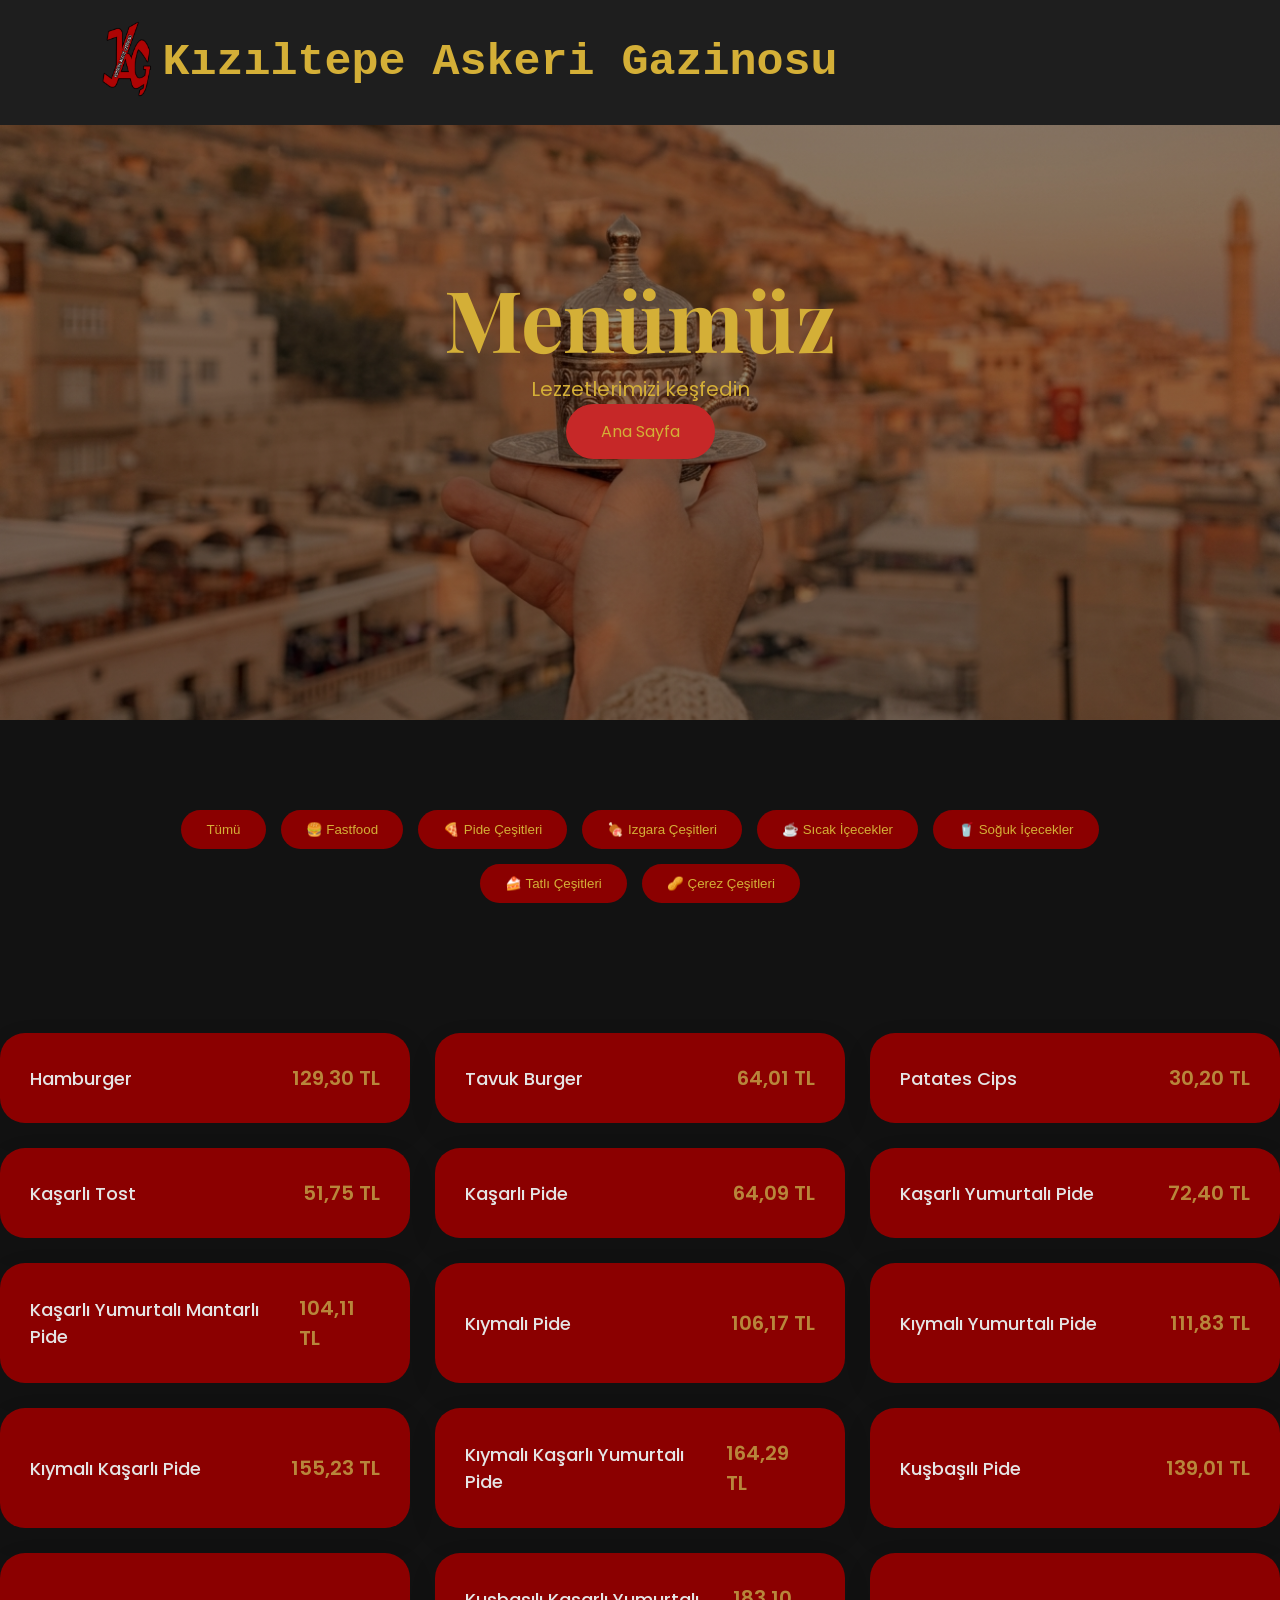
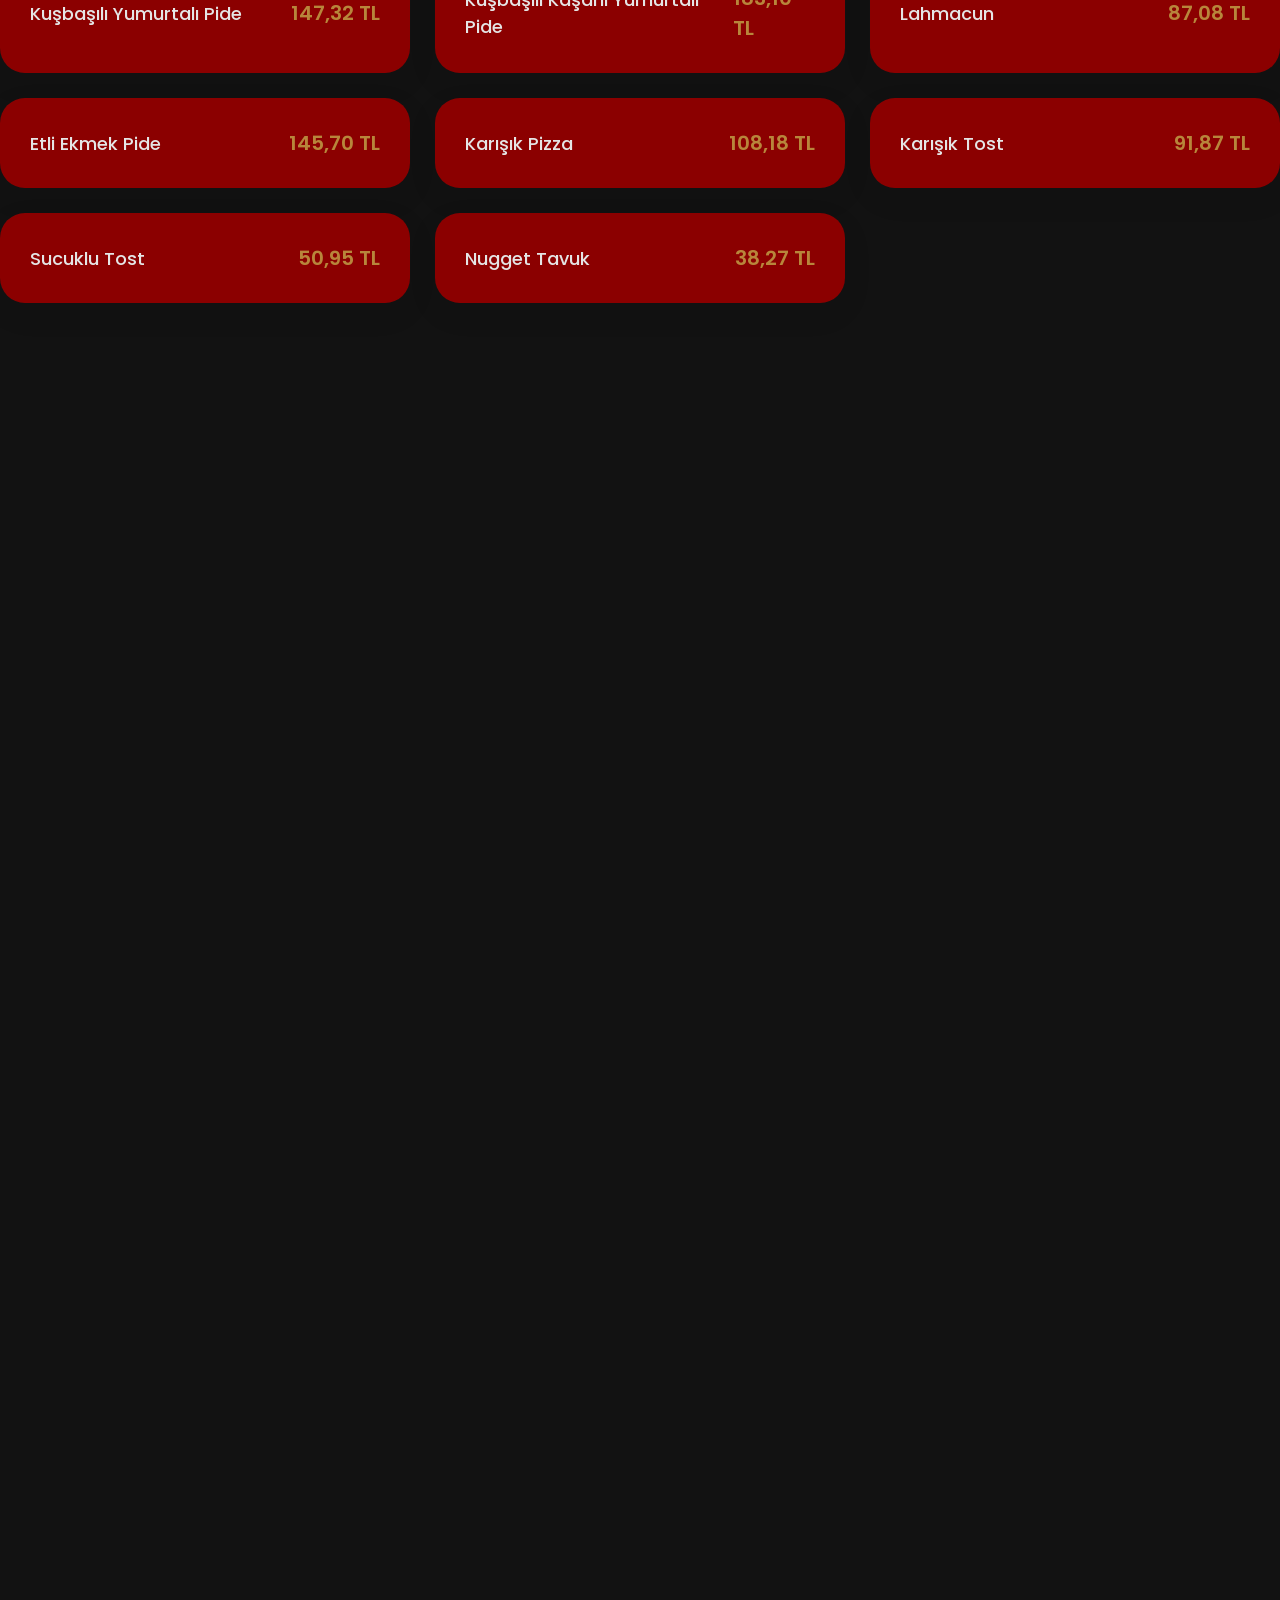
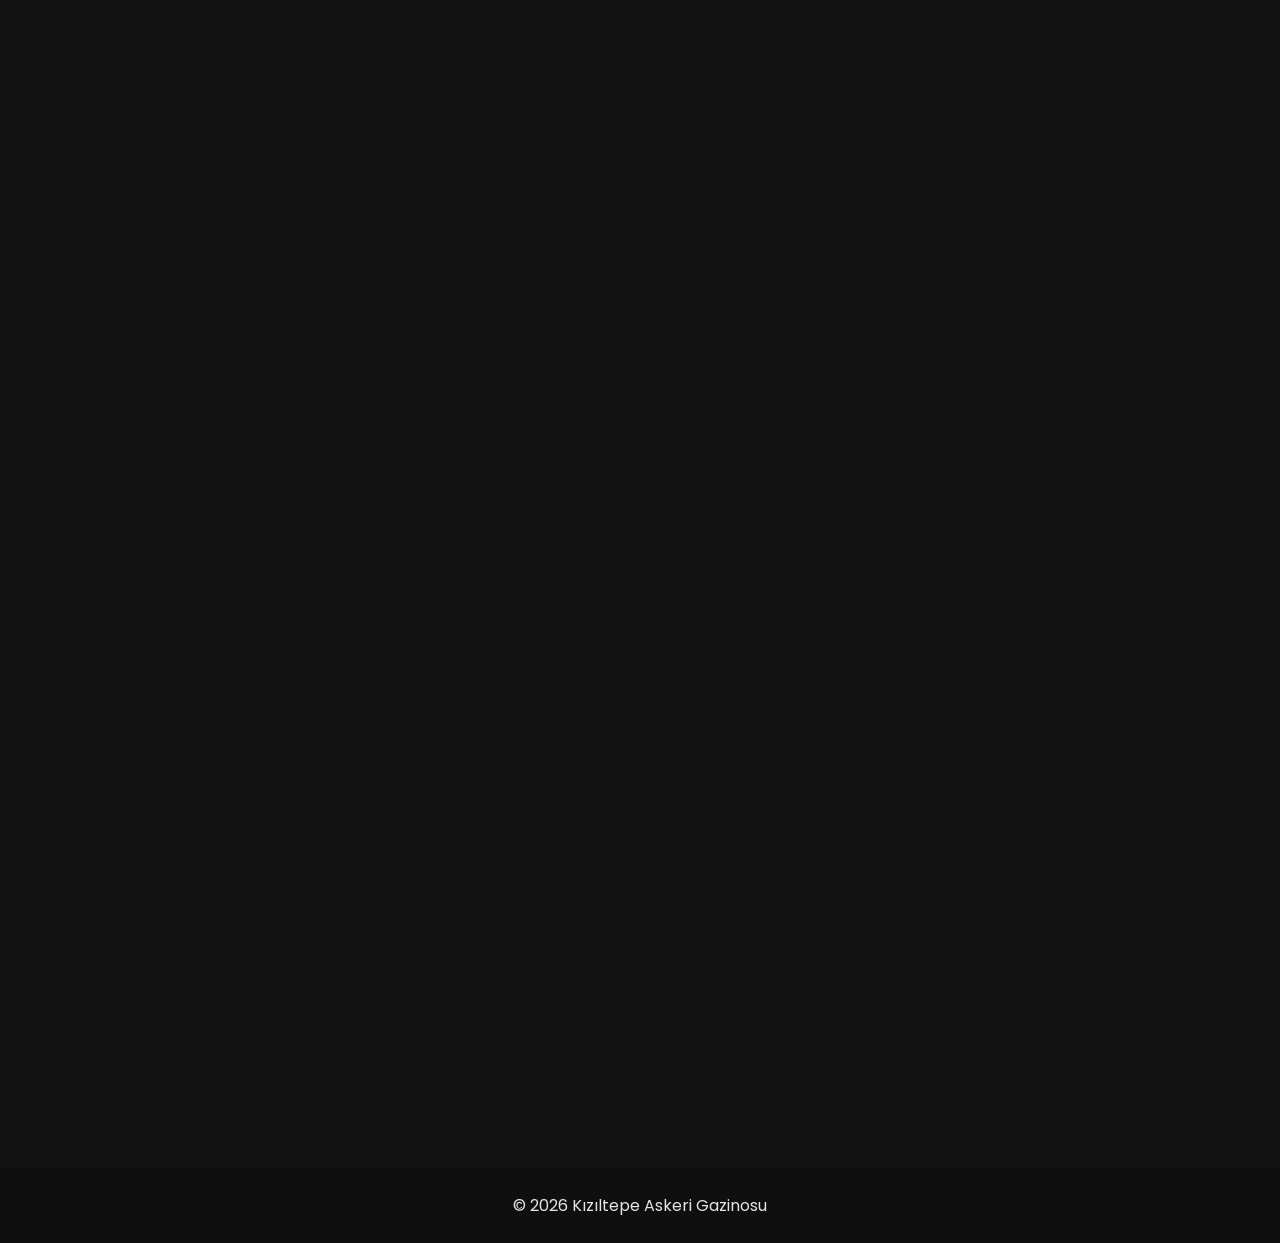
<file: menu.html>
<!DOCTYPE html>
<html lang="tr">

<head>

<meta charset="UTF-8">
<meta name="viewport" content="width=device-width, initial-scale=1.0">

<title>Kızıltepe Askeri Gazinosu Menü</title>

<link rel="preconnect" href="https://fonts.googleapis.com">
<link rel="preconnect" href="https://fonts.gstatic.com" crossorigin>

	<link rel="icon" type="image/png" href="images/kag.png">

<link href="https://fonts.googleapis.com/css2?family=Playfair+Display:wght@700&family=Poppins:wght@300;400;500;600&display=swap" rel="stylesheet">

<link rel="stylesheet" href="css/style.css">

</head>


<body>


<nav class="navbar">

  <div class="logo-alan">
   <a href="index.html">  <img class= "logo-img" src="images/kag.png">  </a> 
	 <h1 class="logo">Kızıltepe Askeri Gazinosu</h1>
    </div>





</nav>



<header class="menu-header">

<h1>Menümüz</h1>

<p>
Lezzetlerimizi keşfedin
</p>


<a href="index.html" class="btn">
Ana Sayfa
</a>

</header>



<section class="menu">


<div class="categories">

<button onclick="filterMenu('all')">
Tümü
</button>

<button onclick="filterMenu('fastfood')">
🍔 Fastfood 
</button>

<button onclick="filterMenu('bread')">
🍕 Pide Çeşitleri
</button>

<button onclick="filterMenu('grill')">
🍖 Izgara Çeşitleri
</button>

<button onclick="filterMenu('hot')">
☕ Sıcak İçecekler
</button>

<button onclick="filterMenu('cold')">
🥤 Soğuk İçecekler
</button>

<button onclick="filterMenu('dessert')">
🍰 Tatlı Çeşitleri
</button>

<button onclick="filterMenu('snack')">
🥜 Çerez Çeşitleri
</button>




</div>

</section>

<div class="menu-grid">



<div class="product fastfood">

<h3>
Hamburger
</h3>

<span>
129,30 TL
</span>


</div>




<div class="product fastfood">

<h3>
Tavuk Burger
</h3>

<span>
64,01 TL
</span>

</div>




<div class="product fastfood">

<h3>
Patates Cips
</h3>

<span>
30,20 TL
</span>

</div>




<div class="product fastfood">

<h3>
Kaşarlı Tost
</h3>

<span>
51,75 TL
</span>

</div>


<div class="product bread">

<h3>
Kaşarlı Pide
</h3>

<span>
64,09 TL
</span>

</div>


<div class="product bread">

<h3>
Kaşarlı Yumurtalı Pide
</h3>

<span>
72,40 TL
</span>

</div>


<div class="product bread">

<h3>
Kaşarlı Yumurtalı Mantarlı Pide
</h3>

<span>
104,11 TL
</span>

</div>


<div class="product bread">

<h3>
Kıymalı Pide
</h3>

<span>
106,17 TL
</span>

</div>

<div class="product bread">

<h3>
Kıymalı Yumurtalı Pide
</h3>

<span>
111,83 TL
</span>

</div>

<div class="product bread">

<h3>
Kıymalı Kaşarlı Pide
</h3>

<span>
155,23 TL
</span>

</div>

<div class="product bread">

<h3>
Kıymalı Kaşarlı Yumurtalı Pide
</h3>

<span>
164,29 TL
</span>

</div>



<div class="product bread">

<h3>
Kuşbaşılı Pide
</h3>

<span>
139,01 TL
</span>

</div>



<div class="product bread">

<h3>
Kuşbaşılı Yumurtalı Pide
</h3>

<span>
147,32 TL
</span>

</div>


<div class="product bread">

<h3>
Kuşbaşılı Kaşarlı Yumurtalı Pide
</h3>

<span>
183,10 TL
</span>

</div>

<div class="product bread">

<h3>
Lahmacun
</h3>

<span>
87,08 TL
</span>

</div>

<div class="product bread">

<h3>
Etli Ekmek Pide
</h3>

<span>
145,70 TL
</span>

</div>


<div class="product bread">

<h3>
Karışık Pizza
</h3>

<span>
108,18 TL
</span>

</div>
















<div class="product fastfood">

<h3>
Karışık Tost
</h3>

<span>
91,87 TL
</span>

</div>




<div class="product fastfood">

<h3>
Sucuklu Tost
</h3>

<span>
50,95 TL
</span>

</div>




<div class="product fastfood">

<h3>
Nugget Tavuk
</h3>

<span>
38,27 TL
</span>

</div>



<div class="product grill">

<h3>
Adana Kebap
</h3>

<span>
144,88 TL
</span>

</div>

<div class="product grill">

<h3>
Adana Kebap Servis
</h3>

<span>
211,02 TL
</span>

</div>



<div class="product grill">

<h3>
Tavuk Kanat Servis
</h3>

<span>
182,52 TL
</span>

</div>



<div class="product grill">

<h3>
Tavuk Pirzola
</h3>

<span>
152,93 TL
</span>

</div>



<div class="product grill">

<h3>
Tavuk Pirzola Servis
</h3>

<span>
157,37 TL
</span>

</div>



<div class="product grill">

<h3>
Tavuk Şiş
</h3>

<span>
109,38 TL
</span>

</div>



<div class="product grill">

<h3>
Tavuk Şiş Servis
</h3>

<span>
118,78 TL
</span>

</div>


<div class="product hot">

<h3>
Çay
</h3>

<span>
7,50 TL
</span>

</div>

<div class="product hot">

<h3>
Fincan Çay
</h3>

<span>
10,00 TL
</span>

</div>



<div class="product hot">

<h3>
Türk Kahvesi
</h3>

<span>
20,00 TL
</span>

</div>



<div class="product hot">

<h3>
Dibek Kahvesi
</h3>

<span>
20,00 TL
</span>

</div>



<div class="product hot">

<h3>
Latte
</h3>

<span>
19,12 TL
</span>

</div>





<div class="product hot">

<h3>
2'si 1 arada Şekersiz 
</h3>

<span>
17,42 TL
</span>

</div>


<div class="product hot">

<h3>
3'ü 1 Arada Orijinal Tat
</h3>

<span>
17,42 TL
</span>

</div>




<div class="product hot">

<h3>
3'ü 1 Arada Sütlü Köpüklü
</h3>

<span>
17,42 TL
</span>

</div>



<div class="product hot">

<h3>
Gold Coffee
</h3>

<span>
12,18 TL
</span>

</div>



<div class="product hot">

<h3>
Buzlu Limonata
</h3>

<span>
33,98 TL
</span>

</div>


<div class="product hot">

<h3>
Bitki Çayı
</h3>

<span>
7,50 TL
</span>

</div>



<div class="product cold">

<h3>
Limonata
</h3>

<span>
33,98 TL
</span>

</div>



<div class="product cold">

<h3>
Ayran
</h3>

<span>
17,59 TL
</span>

</div>


<div class="product cold">

<h3>
Churcill
</h3>

<span>
26,44 TL
</span>

</div>



<div class="product cold">

<h3>
Çilekli Süt
</h3>

<span>
14,69 TL
</span>

</div>


<div class="product cold">

<h3>
Muzlu Süt
</h3>

<span>
14,69 TL
</span>

</div>


<div class="product cold">

<h3>
Kakaolu Süt
</h3>

<span>
14,69 TL
</span>

</div>


<div class="product cold">

<h3>
Dimes Ananas
</h3>

<span>
32,95 TL
</span>

</div>



<div class="product cold">

<h3>
Dimes Vişne
</h3>

<span>
34,07 TL
</span>

</div>


<div class="product cold">

<h3>
Dimes Şeftali
</h3>

<span>
34,07 TL
</span>

</div>


<div class="product cold">

<h3>
Dimes Karışık
</h3>

<span>
34,07 TL
</span>

</div>

<div class="product cold">

<h3>
Kızılay Gazoz
</h3>

<span>
18,85 TL
</span>

</div>


<div class="product cold">

<h3>
Kızılay Karadut
</h3>

<span>
16,78 TL
</span>

</div>


<div class="product cold">

<h3>
Kızılay Karpuz - Çilek
</h3>

<span>
16,78 TL
</span>

</div>



<div class="product cold">

<h3>
Kızılay Limon
</h3>

<span>
16,78 TL
</span>

</div>


<div class="product cold">

<h3>
Kızılay Sade
</h3>

<span>
14,11 TL
</span>

</div>


<div class="product cold">

<h3>
Lipton Mango
</h3>

<span>
39,19 TL
</span>

</div>


<div class="product cold">

<h3>
Lipton Şeftali
</h3>

<span>
39,19 TL
</span>

</div>



<div class="product cold">

<h3>
Redbull Enerji İçeceği
</h3>

<span>
70,65 TL
</span>

</div>






<div class="product cold">

<h3>
SevenUP Gazoz
</h3>

<span>
35,63 TL
</span>

</div>





<div class="product cold">

<h3>
Su 0.5LT 
</h3>

<span>
8,33  TL
</span>

</div>



<div class="product cold">

<h3>
Su 1.5LT
</h3>

<span>
15,44  TL
</span>

</div>


<div class="product cold">

<h3>
Pepsi Kola
</h3>

<span>
39,19 TL
</span>

</div>



<div class="product cold">

<h3>
Yedigün 
</h3>

<span>
39,19 TL
</span>

</div>





<div class="product food">

<h3>
Bira Tabağı
</h3>

<span>
77,98 TL
</span>

</div>



<div class="product food">

<h3>
Soğan Halkası Adet
</h3>

<span>
13,89 TL
</span>

</div>



<div class="product snack">

<h3>
Antep Fıstığı
</h3>

<span>
150,99 TL
</span>

</div>



<div class="product snack">

<h3>
Kaju Fıstığı
</h3>

<span>
64,06 TL
</span>

</div>


<div class="product snack">

<h3>
Karışık Asorti Mix
</h3>

<span>
137,27 TL
</span>

</div>


<div class="product snack">

<h3>
Karışık Klasik Paket
</h3>

<span>
29,15 TL
</span>

</div>



<div class="product snack">

<h3>
Kavrulmuş Badem
</h3>

<span>
82,36 TL
</span>

</div>



<div class="product snack">

<h3>
Kızartılmış Yer Fıstığı
</h3>

<span>
22,87 TL
</span>

</div>


<div class="product snack">

<h3>
Popcorn Klasik
</h3>

<span>
33,17 TL
</span>

</div>



<div class="product snack">

<h3>
Popcorn Mevsim Yeşillikli
</h3>

<span>
33,17 TL
</span>

</div>



<div class="product snack">

<h3>
Soslu Karışık Paket 
</h3>

<span>
62,91 TL
</span>

</div>




<div class="product snack">

<h3>
Yer Fıstığı
</h3>

<span>
27,45 TL
</span>

</div>
  






<div class="product dessert">

<h3>
Çikolatalı Pasta Dilim
</h3>

<span>
103,14 TL
</span>

</div>



<div class="product dessert">

<h3>
Fıstık Rüyası
</h3>

<span>
148,02 TL
</span>

</div>



<div class="product dessert">

<h3>
Frambuazlı Cheesecake
</h3>

<span>
114,20 TL
</span>

</div>







<div class="product dessert">

<h3>
Red Velvet Pasta
</h3>

<span>
94,42 TL
</span>

</div>







<div class="product dessert">

<h3>
Lotus Cheesecake
</h3>

<span>
95,17 TL
</span>

</div>



<div class="product dessert">

<h3>
Lotus Karamelize Pasta
</h3>

<span>
169,75 TL
</span>

</div>


<div class="product dessert">

<h3>
Mono Latte
</h3>

<span>
130,15 TL
</span>

</div>







<div class="product dessert">

<h3>
Tiramisu Pasta
</h3>

<span>
133,41 TL
</span>

</div>







<div class="product dessert">

<h3>
Yaban Mersinli Şeftali Pasta
</h3>

<span>
112,13 TL
</span>

</div>



<div class="product dessert">

<h3>
Yaban Mersinli Pasta
</h3>

<span>
129,82 TL
</span>

</div>













</div>

<footer>

© 2026 Kızıltepe Askeri Gazinosu


</footer>


<script src="js/script.js"></script>


</body>

</html>
</file>
<file: css/style.css>
/* Genel Ayarlar */

* {
    margin: 0;
    padding: 0;
    box-sizing: border-box;
}

html {
    scroll-behavior: smooth;
}

body {
    background:#121212;
    color:#E5E5E5;
    font-family: 'Poppins', sans-serif;
}


/* Navbar */

.navbar {

    position: fixed;
    top: 0;
    left: 0;

    width: 100%;

    display: flex;
    justify-content: space-between;
    align-items: center;

    padding: 20px 8%;
    
    background:#1E1E1E;
    backdrop-filter: blur(12px);

    z-index: 1000;

}

.logo-alan {
    display: flex;
    align-items: center;
    gap: 10px;
	
}


.logo {

    font-family: "Courier New", monospace;
    font-size: 45px;
    color:#D4AF37;
}

.logo-img {
    width: 50px;
    height: auto;
}


.navbar ul {

    display: flex;
    gap: 30px;
	
    list-style: none;

}


.navbar a {

    text-decoration: none;
    color:#d4af37;

    font-size: 20px;

    transition: .3s;

}


.navbar a:hover {

    color:#8B0000;

}


/* Hero */

.hero {

    height: 90vh;

    background:
    url("../images/askeri1.jpg")
    center/cover no-repeat;

    display:flex;
    align-items:center;
    justify-content:center;

    position:relative;

}


.overlay {

    position:absolute;

    inset:0;

    background:
    rgba(0,0,0,.45);

}


.hero-content {

    position:relative;

    text-align:center;

    color:white;

}


.hero-content h1,
secion h2{

    font-family:'Playfair Display',serif;

    font-size:70px;

    margin-bottom:20px;
	
	color:#8B0000;

}


.hero-content p {

    font-size:22px;

    margin-bottom:35px;
	
	color:#D4AF37;

}


/* Buton */

.btn {

    display:inline-block;

    padding:15px 35px;

    background:#C62828;
	
    color:#d4af37;

    text-decoration:none;

    border-radius:50px;

    transition:.3s;

}


.btn:hover {

    background:#8B0000;

    transform:translateY(-4px);

}


/* Genel Section */

section {

    padding:90px 8%;

}


section h2 {

    text-align:center;

    font-family:'Playfair Display',serif;

    font-size:42px;

    color:#d4af37;

    margin-bottom:35px;

}


/* Hakkımızda */

.about {

    text-align:center;

}


.about p {

    max-width:700px;

    margin:auto;

    line-height:1.8;

    color:#8B0000;
 
}



/* Galeri */

.gallery-grid {

    display:grid;

    grid-template-columns:
    repeat(3,1fr);

    gap:20px;

}


.gallery-grid img {

    width:100%;

    height:280px;

    object-fit:cover;

    border-radius:20px;

    transition:.4s;

}


.gallery-grid img:hover {

    transform:scale(1.05);

}



/* Harita */

.location iframe {

    width:100%;

    height:400px;

    border:0;

    border-radius:25px;

}



/* İletişim */

.contact {

    text-align:center;
	color:#d4af37;


}


.social {

    margin-top:20px;

}


.social a {

    display:inline-block;

    margin:10px;

    padding:12px 25px;

     background:#B22222;
    color:white;

    text-decoration:none;

    border-radius:30px;

}


.social a:hover{
    background:#8B0000;
}



/* Footer */

footer {

    background:#0F0F0F;
    color:#E5E5E5;

    text-align:center;

    padding:25px;
	
	margin-top: 50px;

}



/* Mobil Tasarım */

@media(max-width:768px){


.navbar {

    padding:18px 5%;

}


.logo {

    font-size:22px;
	margin-top: 30px;

}





.navbar ul {

    display:none;

}


.hero-content h1 {

    font-size:45px;

}


.hero-content p {

    font-size:17px;

}


section {

    padding:60px 5%;

}


section h2 {

    font-size:32px;

}


.gallery-grid {

    grid-template-columns:1fr;

}


.gallery-grid img {

    height:250px;

}


}

/* Menü Sayfası */


.menu-header {

height:80vh;

display:flex;

flex-direction:column;

align-items:center;

color:#D4AF37;

justify-content:center;

background:

linear-gradient(
rgba(0,0,0,.45),
rgba(0,0,0,.45)
),

url("../images/mardin.png");

background-size:cover;

background-position:center;

text-align:center;

}


.menu-header h1 {

font-family:'Playfair Display',serif;

font-size:85px;

}



.menu-header p {

font-size:20px;

}




.categories {

display:flex;

justify-content:center;

gap:15px;

flex-wrap:wrap;

margin-bottom:40px;

}



.categories button {


border:none;

background:#8b0000;

color:#d4af37;

padding:12px 25px;

border-radius:30px;

cursor:pointer;

transition:.3s;


}


.categories button:hover {

background:#111827;

}




.menu-grid {
	
    display: grid;
    grid-template-columns: repeat(3, 1fr);
    gap: 25px;
}




.product {


background:#8B0000;

padding:30px;

border-radius:25px;

box-shadow:

0 10px 30px rgba(0,0,0,.08);


display:flex;

justify-content:space-between;

align-items:center;


transition:.3s;


}



.product:hover {


transform:translateY(-8px);


}



.product h3 {


font-size:18px;

font-weight:500;


}



.product span {


color:#b8863b;

font-weight:600;

font-size:20px;


}



@media(max-width:768px){


.menu-grid {

grid-template-columns:1fr;

}


.menu-header h1 {

font-size:40px;

}


.product {

padding:25px;

}


}
</file>
